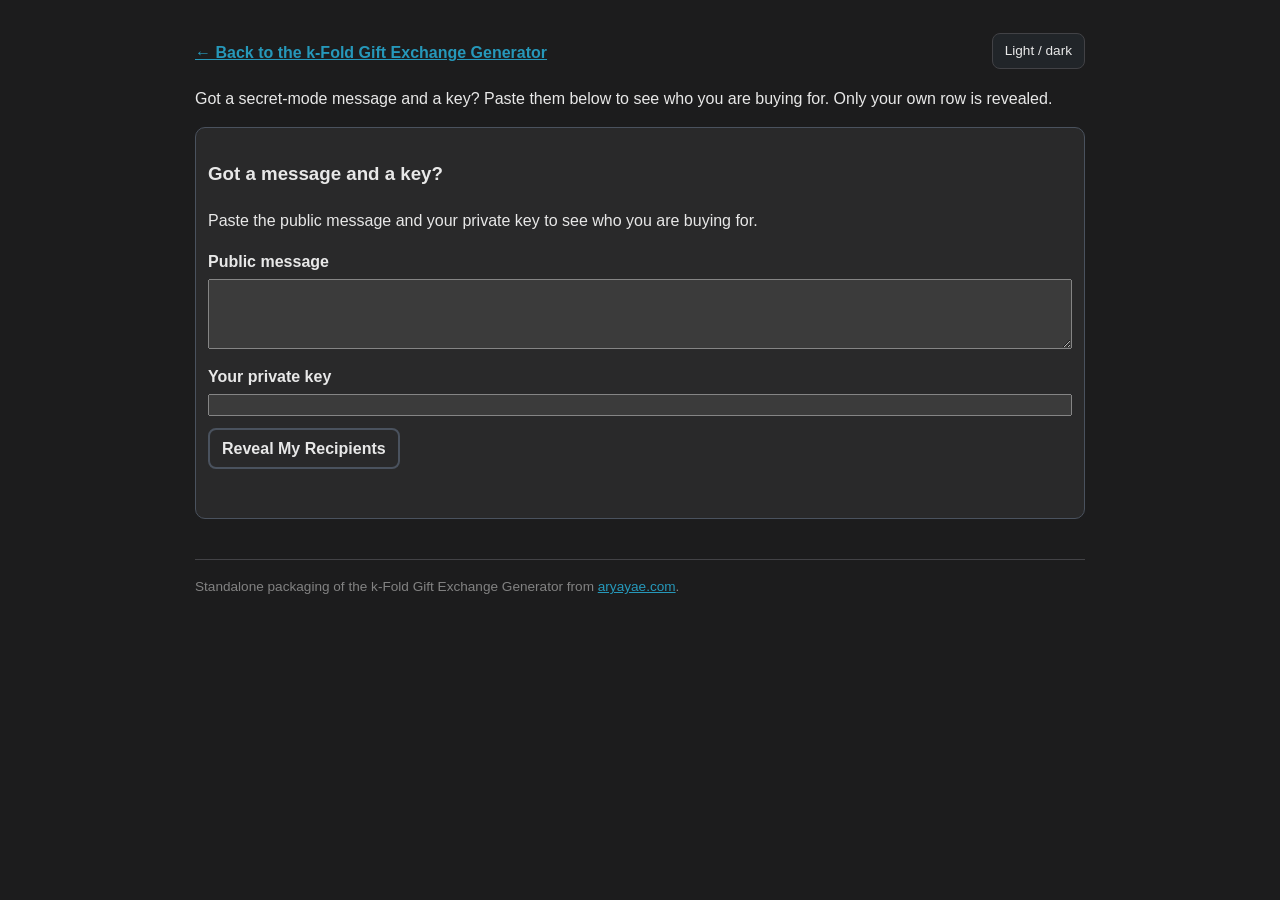
<file: decrypt/index.html>
<!DOCTYPE html>
<html lang="en" data-theme="dark">
<head>
<meta charset="utf-8">
<meta name="viewport" content="width=device-width, initial-scale=1">
<link rel="icon" type="image/svg+xml" href="../assets/img/gift-exchange-logo-tile.svg?v=f4aae38c7980">
<meta name="robots" content="noindex, follow">
<title>k-Fold Gift Exchange Generator: Decrypt</title>
<meta name="description" content="Reveal your own recipients in the k-Fold Gift Exchange Generator from a public message and your private key.">
<meta property="og:type" content="website">
<meta property="og:site_name" content="k-Fold Gift Exchange Generator">
<meta property="og:title" content="k-Fold Gift Exchange Generator: Decrypt">
<meta property="og:description" content="Reveal your own recipients in the k-Fold Gift Exchange Generator from a public message and your private key.">
<meta property="og:url" content="https://aryayae.com/k-fold-gift-exchange/decrypt/">
<meta property="og:image" content="https://aryayae.com/k-fold-gift-exchange/assets/img/og/og-kfold-gift-exchange-generator.png">
<meta property="og:locale" content="en">
<meta name="twitter:card" content="summary_large_image">
<meta name="twitter:title" content="k-Fold Gift Exchange Generator: Decrypt">
<meta name="twitter:description" content="Reveal your own recipients in the k-Fold Gift Exchange Generator from a public message and your private key.">
<meta name="twitter:image" content="https://aryayae.com/k-fold-gift-exchange/assets/img/og/og-kfold-gift-exchange-generator.png">
<script type="application/ld+json">
{
  "@context": "https://schema.org",
  "@type": "WebPage",
  "name": "k-Fold Gift Exchange Generator: Decrypt",
  "url": "https://aryayae.com/k-fold-gift-exchange/decrypt/",
  "description": "Reveal your own recipients in the k-Fold Gift Exchange Generator from a public message and your private key.",
  "isPartOf": { "@type": "WebApplication", "name": "k-Fold Gift Exchange Generator", "url": "https://aryayae.com/k-fold-gift-exchange/" }
}
</script>
<link rel="canonical" href="https://aryayae.com/k-fold-gift-exchange/decrypt/">
<link rel="stylesheet" href="../assets/css/site.css">
<link rel="stylesheet" href="../assets/css/giftexchange.css">
</head>
<body>
<div class="wrap">

  <div style="display:flex; justify-content:space-between; align-items:center; gap:12px;">
    <p class="backlink"><a href="../">&larr; Back to the k-Fold Gift Exchange Generator</a></p>
    <button class="theme-toggle" id="theme-toggle" type="button">Light / dark</button>
  </div>

  <p>Got a secret-mode message and a key? Paste them below to see who you are buying for. Only your own row is revealed.</p>

  <!-- ge-sync:reveal -->
  <div class="ge-app" id="ge-reveal-app">
    <div class="ge-panel">
      <h3>Got a message and a key?</h3>
      <p>Paste the public message and your private key to see who you are buying for.</p>
      <label for="ge-reveal-message">Public message</label>
      <textarea id="ge-reveal-message" class="ge-code" rows="4"></textarea>
      <label for="ge-reveal-key">Your private key</label>
      <input id="ge-reveal-key" class="ge-code" type="text" autocomplete="off" spellcheck="false" />
      <button type="button" id="ge-reveal-go" class="ge-btn ge-btn-primary">Reveal My Recipients</button>
      <p id="ge-reveal-error" class="ge-error" role="alert"></p>
      <div id="ge-reveal-out"></div>
    </div>
  </div>
  <!-- /ge-sync:reveal -->

  <footer>
    Standalone packaging of the k-Fold Gift Exchange Generator from
    <a href="https://aryayae.com/">aryayae.com</a>.
  </footer>
</div>

<script type="module" src="../assets/js/giftexchange/reveal.js"></script>
<script src="../assets/js/theme.js"></script>
</body>
</html>
</file>
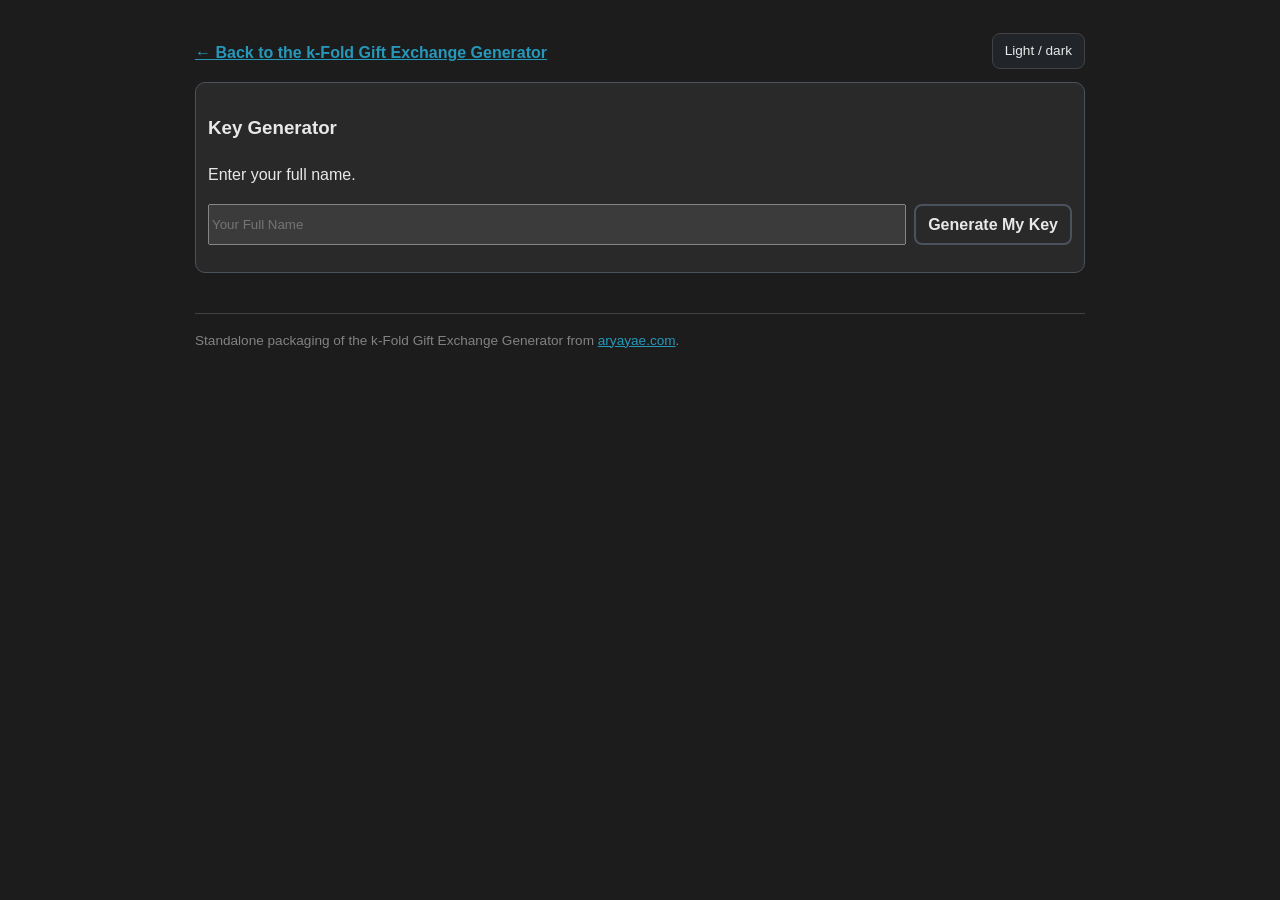
<file: keygen/index.html>
<!DOCTYPE html>
<html lang="en" data-theme="dark">
<head>
<meta charset="utf-8">
<meta name="viewport" content="width=device-width, initial-scale=1">
<link rel="icon" type="image/svg+xml" href="../assets/img/gift-exchange-logo-tile.svg?v=f4aae38c7980">
<meta name="robots" content="noindex, follow">
<title>k-Fold Gift Exchange Generator: Key Generator</title>
<meta name="description" content="Generate a public/private keypair for the k-Fold Gift Exchange Generator's double-blind Secret Mode.">
<meta property="og:type" content="website">
<meta property="og:site_name" content="k-Fold Gift Exchange Generator">
<meta property="og:title" content="k-Fold Gift Exchange Generator: Key Generator">
<meta property="og:description" content="Generate a public/private keypair for the k-Fold Gift Exchange Generator's double-blind Secret Mode.">
<meta property="og:url" content="https://aryayae.com/k-fold-gift-exchange/keygen/">
<meta property="og:image" content="https://aryayae.com/k-fold-gift-exchange/assets/img/og/og-kfold-gift-exchange-generator.png">
<meta property="og:locale" content="en">
<meta name="twitter:card" content="summary_large_image">
<meta name="twitter:title" content="k-Fold Gift Exchange Generator: Key Generator">
<meta name="twitter:description" content="Generate a public/private keypair for the k-Fold Gift Exchange Generator's double-blind Secret Mode.">
<meta name="twitter:image" content="https://aryayae.com/k-fold-gift-exchange/assets/img/og/og-kfold-gift-exchange-generator.png">
<script type="application/ld+json">
{
  "@context": "https://schema.org",
  "@type": "WebPage",
  "name": "k-Fold Gift Exchange Generator: Key Generator",
  "url": "https://aryayae.com/k-fold-gift-exchange/keygen/",
  "description": "Generate a public/private keypair for the k-Fold Gift Exchange Generator's double-blind Secret Mode.",
  "isPartOf": { "@type": "WebApplication", "name": "k-Fold Gift Exchange Generator", "url": "https://aryayae.com/k-fold-gift-exchange/" }
}
</script>
<link rel="canonical" href="https://aryayae.com/k-fold-gift-exchange/keygen/">
<link rel="stylesheet" href="../assets/css/site.css">
<link rel="stylesheet" href="../assets/css/giftexchange.css">
</head>
<body>
<div class="wrap">

  <div style="display:flex; justify-content:space-between; align-items:center; gap:12px;">
    <p class="backlink"><a href="../">&larr; Back to the k-Fold Gift Exchange Generator</a></p>
    <button class="theme-toggle" id="theme-toggle" type="button">Light / dark</button>
  </div>

  <!-- ge-sync:keygen -->
  <div class="ge-app" id="ge-keygen-app">
    <div class="ge-panel">
      <h3>Key Generator</h3>
      <p>Enter your full name.</p>
      <div class="ge-add-bar">
        <input id="ge-keygen-name" type="text" class="ge-name-input" placeholder="Your Full Name" aria-label="Your full name" autocomplete="off" />
        <button type="button" id="ge-keygen-make" class="ge-btn ge-btn-primary">Generate My Key</button>
      </div>
      <p id="ge-keygen-status" class="ge-status"></p>
      <div id="ge-keygen-out" style="display: none;">
        <div class="ge-block">
          <p class="ge-hint"><strong>Send this key to the organizer</strong></p>
          <div class="ge-code-line">
            <code id="ge-keygen-share" class="ge-code"></code>
            <button type="button" id="ge-keygen-copy-share" class="ge-btn ge-btn-small">Copy</button>
          </div>
        </div>
        <div class="ge-block">
          <p class="ge-hint"><strong>Keep this private key</strong></p>
          <div class="ge-code-line">
            <code id="ge-keygen-priv" class="ge-code"></code>
            <button type="button" id="ge-keygen-copy-priv" class="ge-btn ge-btn-small">Copy</button>
          </div>
        </div>
      </div>
    </div>
  </div>
  <!-- /ge-sync:keygen -->

  <footer>
    Standalone packaging of the k-Fold Gift Exchange Generator from
    <a href="https://aryayae.com/">aryayae.com</a>.
  </footer>
</div>

<script type="module" src="../assets/js/giftexchange/keygen.js"></script>
<script src="../assets/js/theme.js"></script>
</body>
</html>
</file>
<file: assets/css/site.css>
/* Page chrome for the standalone k-fold gift exchange site. Matches the
   al-folio palette (light default, dark via html[data-theme="dark"]) so the
   standalone GitHub Pages build uses the same theme choices as the author's
   website. Widget-specific styling lives in giftexchange.css. */

:root {
  color-scheme: light;
  --bg: #ffffff;
  --fg: #151a22;
  --muted: #828282;
  --panel: #ffffff;
  --border: #e6e6e6;
  --accent: #2f6fd0;
  --divider: rgba(0, 0, 0, 0.1);
}
html[data-theme="dark"] {
  color-scheme: dark;
  --bg: #1c1c1d;
  --fg: #e8e8e8;
  --muted: #828282;
  --panel: #212529;
  --border: #424246;
  --accent: #2698ba;
  --divider: #424246;
}

* { box-sizing: border-box; }
html, body { margin: 0; }
body {
  background: var(--bg);
  color: var(--fg);
  font: 16px/1.6 -apple-system, BlinkMacSystemFont, "Segoe UI", Roboto, Helvetica, Arial, sans-serif;
}
.wrap { max-width: 930px; margin: 0 auto; padding: 32px 20px 72px; }

/* Theme-aware diagram swap, mirroring the site's .only-light/.only-dark */
.only-light { display: block; }
.only-dark { display: none; }
html[data-theme="dark"] .only-light { display: none; }
html[data-theme="dark"] .only-dark { display: block; }

header.hero { display: flex; align-items: center; justify-content: space-between; gap: 18px; margin-bottom: 6px; }
header.hero .hero-brand { display: flex; align-items: center; gap: 16px; min-width: 0; }
header.hero .hero-brand > div { min-width: 0; }
header.hero .hero-logo { display: block; width: 72px; height: 72px; flex-shrink: 0; }
header.hero h1 { font-size: 1.9rem; margin: 0; letter-spacing: -0.01em; }
header.hero .sub { color: var(--muted); margin: 4px 0 0; font-size: 0.95rem; }
button.theme-toggle {
  background: var(--panel); color: var(--fg); border: 1px solid var(--border);
  border-radius: 8px; padding: 6px 12px; cursor: pointer; font: inherit; font-size: 0.85rem;
  flex: 0 0 auto;
}
button.theme-toggle:hover { border-color: var(--accent); }

.intro { color: var(--fg); margin: 18px 0 8px; }
.intro p { margin: 0.7em 0; }

/* The page sets concrete body colors, so give the widget's `inherit` text a
   value and let the .ge-* variables handle the rest. */
.ge-app, details { color: var(--fg); }
details > summary { color: var(--fg); }

pre.ge-code {
  background: rgba(127, 127, 127, 0.12);
  border: 1px solid var(--border);
  border-radius: 8px;
  padding: 12px;
  overflow-x: auto;
  font-family: ui-monospace, SFMono-Regular, Menlo, Consolas, monospace;
  font-size: 0.85em;
  line-height: 1.45;
}
code.inline {
  font-family: ui-monospace, SFMono-Regular, Menlo, Consolas, monospace;
  font-size: 0.9em;
  background: rgba(127, 127, 127, 0.12);
  border-radius: 4px;
  padding: 0 4px;
}
a { color: var(--accent); }

.backlink { display: inline-block; margin: 8px 0 4px; font-weight: 600; }

footer { margin-top: 40px; color: var(--muted); font-size: 0.85rem; border-top: 1px solid var(--border); padding-top: 16px; }
footer a { color: var(--accent); }

/* Mobile: keep the hero title and toggle from colliding. */
@media (max-width: 560px) {
  header.hero { flex-direction: column; align-items: flex-start; }
}
</file>
<file: assets/css/giftexchange.css>
/* k-Fold Gift Exchange Generator — widget styles (light/dark aware via
   html[data-theme], matching the site's al-folio theme toggling). */

.ge-app,
details {
  --ge-border: #cfd4da;
  --ge-panel-bg: rgba(127, 127, 127, 0.06);
  --ge-text: inherit;
  --ge-accent: #0f8a3a;
  --ge-amber: #b8860b;
}
html[data-theme="dark"] .ge-app,
html[data-theme="dark"] details {
  --ge-border: #4a525e;
  --ge-panel-bg: rgba(255, 255, 255, 0.06);
  --ge-accent: #3fd07a;
  --ge-amber: #e6b800;
}

/* Collapsible "{% details %}" sections on the project page. The tag emits a
   bare <details><summary>, so render the summary as a large full-width
   button: bold, bordered, with a rotating chevron. */
details { margin: 16px 0; }
details > summary {
  display: flex;
  align-items: center;
  gap: 10px;
  list-style: none;
  cursor: pointer;
  font-size: 1.3em;
  font-weight: 700;
  line-height: 1.3;
  padding: 12px 16px;
  border: 1px solid var(--ge-border);
  border-radius: 10px;
  background: var(--ge-panel-bg);
  user-select: none;
  transition: border-color 0.2s ease, background 0.2s ease;
}
details > summary::-webkit-details-marker { display: none; }
details > summary::before {
  content: "\25B8"; /* ▸ */
  display: inline-block;
  font-size: 0.85em;
  transition: transform 0.2s ease;
}
details[open] > summary::before { transform: rotate(90deg); }
/* Breathing room between the open button and its body text. */
details[open] > summary { margin-bottom: 16px; }
details > summary:hover,
details > summary:focus-visible { border-color: var(--ge-accent); }
details > summary:focus-visible { outline: 2px solid var(--ge-accent); outline-offset: 2px; }

.ge-panel {
  border: 1px solid var(--ge-border);
  border-radius: 10px;
  background: var(--ge-panel-bg);
  padding: 12px;
  margin-top: 12px;
}

/* Mode select lives at the very top: it decides how participants are entered. */
.ge-mode-bar { display: flex; align-items: center; gap: 8px; margin-bottom: 10px; }

/* Single add box + semicolon hint */
.ge-add-bar { display: flex; flex-wrap: wrap; gap: 8px; margin-bottom: 4px; }
.ge-add-bar .ge-name-input { flex: 1 1 260px; }

/* Participant list: display text with Edit / Delete; editing reveals the
   name input. In double-blind mode the public key is shown as plain text and
   a "Generate Keys" button appears until a key exists. */
#ge-name-list:empty::before {
  content: "No participants yet.";
  opacity: 0.6;
  display: block;
  padding: 4px 0;
}
.ge-name-row { display: flex; flex-wrap: wrap; align-items: center; gap: 6px; margin-bottom: 6px; }
.ge-name-text { flex: 1 1 160px; font-weight: 600; }
.ge-name-row .ge-name-input { flex: 1 1 160px; display: none; }
.ge-name-row.ge-editing .ge-name-input { display: inline-block; }
.ge-name-row.ge-editing .ge-name-text { display: none; }
.ge-name-row.ge-invalid .ge-name-text { color: #d9534f; }
.ge-name-input.ge-invalid { outline: 2px solid #d9534f; }
.ge-name-row .ge-pub-text { display: none; flex: 1 1 220px; min-width: 160px; word-break: break-all; }
.ge-name-row.ge-secure .ge-pub-text {
  display: inline-block;
  font-family: ui-monospace, SFMono-Regular, Menlo, Consolas, monospace;
  font-size: 0.82em;
}
.ge-pub-text.ge-pub-missing { font-family: inherit; font-size: 0.9em; opacity: 0.7; }
.ge-pub-text.ge-pub-generated { color: var(--ge-amber); }
.ge-pub-text.ge-invalid { color: #d9534f; outline: 2px solid #d9534f; }
.ge-name-row .ge-genkeys { display: none; }
.ge-name-row.ge-secure .ge-genkeys { display: inline-block; }
.ge-name-row.ge-has-key .ge-genkeys { display: none; }

/* Footnote-size disclaimer at the end of the cryptography section */
.ge-disclaimer { font-size: 0.8em; opacity: 0.8; }

.ge-btn {
  border: 1px solid var(--ge-border);
  border-radius: 8px;
  background: transparent;
  color: inherit;
  padding: 6px 12px;
  cursor: pointer;
  font: inherit;
}
.ge-btn:hover { border-color: var(--ge-accent); }
.ge-btn-primary { border-width: 2px; font-weight: 600; }
.ge-btn-small { padding: 2px 9px; line-height: 1.2; }
.ge-btn:disabled { opacity: 0.4; cursor: not-allowed; }

.ge-controls {
  display: flex;
  flex-wrap: wrap;
  align-items: center;
  gap: 12px;
  margin-top: 12px;
}
.ge-controls input[type="range"] { flex: 1 1 160px; min-width: 120px; }
.ge-visually-hidden {
  position: absolute;
  width: 1px;
  height: 1px;
  overflow: hidden;
  clip: rect(0 0 0 0);
}

.ge-error { color: #d9534f; min-height: 1.2em; margin: 8px 0 0; }
.ge-status { font-size: 0.9em; opacity: 0.8; }

#ge-copy-fallback { width: 100%; box-sizing: border-box; margin-bottom: 8px; }

/* Secret-mode message + key blocks */
.ge-block { margin: 12px 0; }
.ge-block-head { display: flex; align-items: center; gap: 10px; }
.ge-block-head h4 { margin: 0; }
.ge-hint { font-size: 0.88em; opacity: 0.8; margin: 4px 0 6px; }
.ge-code {
  font-family: ui-monospace, SFMono-Regular, Menlo, Consolas, monospace;
  font-size: 0.85em;
  width: 100%;
  box-sizing: border-box;
  resize: vertical;
  word-break: break-all;
}
.ge-code-line { display: flex; align-items: center; gap: 8px; margin: 4px 0; }
.ge-code-line .ge-code { width: auto; flex: 1 1 auto; overflow-wrap: anywhere; }

/* Per-person key list */
.ge-key-row {
  display: flex;
  flex-wrap: wrap;
  align-items: center;
  gap: 8px;
  padding: 6px 0;
  border-top: 1px solid var(--ge-border);
}
.ge-key-row:first-child { border-top: none; }
.ge-key-name { font-weight: 600; min-width: 120px; }
.ge-key-token {
  font-family: ui-monospace, SFMono-Regular, Menlo, Consolas, monospace;
  font-size: 0.85em;
  flex: 1 1 220px;
  word-break: break-all;
}

/* Top-of-page link to the standalone decrypt page */
.ge-toplink {
  display: inline-block;
  margin: 4px 0 10px;
  padding: 6px 12px;
  border: 1px solid #cfd4da;
  border-radius: 8px;
  font-weight: 600;
}
.ge-toplink a { text-decoration: none; }
html[data-theme="dark"] .ge-toplink { border-color: #4a525e; }

/* Participant reveal panel */
#ge-reveal-app label { display: block; margin-top: 8px; font-weight: 600; }
#ge-reveal-message { min-height: 4.5em; margin-top: 4px; }
#ge-reveal-key { margin-top: 4px; }
#ge-reveal-go { margin-top: 10px; }
#ge-reveal-out { margin-top: 10px; }
.ge-reveal-result { font-size: 1.05em; }
.ge-reveal-result strong { color: var(--ge-accent); }

/* Diagram table */
.ge-diagrams { margin: 0 auto; border-spacing: 0; width: auto; }
table.ge-diagrams td {
  text-align: center;
  vertical-align: middle;
  padding: 12px;
  /* the theme's global `table:not(.table) td` rule draws a divider above each
     cell; suppress it here — these cells hold the SVG diagrams only. */
  border-top: none;
}
.ge-diagrams img { display: inline-block; }

/* Public-mode table */
.ge-table { border-collapse: collapse; margin-top: 6px; width: 100%; max-width: 640px; }
.ge-table th, .ge-table td { border: 1px solid var(--ge-border); padding: 6px 10px; text-align: left; }
.ge-table th { font-weight: 600; }

/* Adjacency-matrix algorithm walkthrough. Sizing is scoped under
   #ge-viz-matrix so it beats the site's global `table:not(.table)`
   rules; the table therefore renders at its final size on first paint
   and does not resize when the JS rebuilds it. */
#ge-viz-matrix { position: relative; }
#ge-viz-status { margin-top: 12px; }
#ge-viz-matrix .ge-mtx {
  width: auto;
  border-collapse: collapse;
  margin: 8px auto;
  table-layout: fixed;
}
#ge-viz-matrix .ge-mtx th, #ge-viz-matrix .ge-mtx td {
  border: 1px solid var(--ge-border);
  width: 72px; height: 34px;
  min-width: 72px;
  max-width: 72px;
  text-align: center;
  font-variant-numeric: tabular-nums;
  padding: 0 4px;
  box-sizing: border-box;
  overflow: hidden;
  white-space: nowrap;
}
#ge-viz-matrix .ge-mtx th { font-weight: 600; }
#ge-viz-matrix .ge-mtx .ge-mtx-corner,
#ge-viz-matrix .ge-mtx .ge-mtx-row { width: 96px; min-width: 96px; max-width: 96px; }
#ge-viz-matrix .ge-mtx .ge-mtx-corner { white-space: normal; font-size: 0.78em; line-height: 1.15; }
.ge-mtx-row.ge-mtx-active { background: var(--ge-accent); color: #fff; }
.ge-mtx td { background: transparent; color: inherit; transition: background 0.25s ease, box-shadow 0.25s ease; }
.ge-mtx .ge-mtx-allowed { background: rgba(15, 138, 58, 0.35); box-shadow: inset 0 0 0 2px var(--ge-accent); }
html[data-theme="dark"] .ge-mtx .ge-mtx-allowed { background: rgba(63, 208, 122, 0.25); }
.ge-mtx .ge-mtx-banned { background: rgba(217, 83, 79, 0.35); color: inherit; }
html[data-theme="dark"] .ge-mtx .ge-mtx-banned { background: rgba(217, 83, 79, 0.28); }
.ge-mtx .ge-mtx-donor { background: rgba(230, 162, 27, 0.45); box-shadow: inset 0 0 0 2px #e6a21b; }
.ge-mtx .ge-mtx-target { background: rgba(23, 162, 184, 0.35); box-shadow: inset 0 0 0 2px #17a2b8; }
.ge-mtx .ge-mtx-resolved { background: rgba(15, 138, 58, 0.5); box-shadow: inset 0 0 0 2px var(--ge-accent); }
html[data-theme="dark"] .ge-mtx .ge-mtx-resolved { background: rgba(63, 208, 122, 0.35); }
#ge-viz-matrix { position: relative; }
.ge-mtx-arrow { position: absolute; top: 0; left: 0; pointer-events: none; overflow: visible; }
.ge-mtx-arrow line, .ge-mtx-arrow polygon { stroke: #e6a21b; stroke-width: 3; fill: #e6a21b; animation: ge-arrow-in 0.25s ease; }
@keyframes ge-arrow-in { from { opacity: 0; } to { opacity: 1; } }
.ge-viz-controls { display: flex; flex-wrap: wrap; align-items: center; gap: 12px; }
.ge-viz-controls select {
  background: #f2f3f5;
  color: inherit;
  border-radius: 8px;
}
html[data-theme="dark"] .ge-viz-controls select {
  background: #3a3f47;
  color: #fff;
}
.ge-viz-reset { margin-left: auto; }
.ge-viz-legend { display: flex; flex-wrap: wrap; gap: 14px; justify-content: center; margin-top: 8px; font-size: 0.85em; }
.ge-viz-legend .swatch { display: inline-block; width: 14px; height: 14px; border: 1px solid var(--ge-border); vertical-align: -2px; margin-right: 4px; }
.ge-viz-legend .sw-allowed { background: rgba(15, 138, 58, 0.35); box-shadow: inset 0 0 0 2px var(--ge-accent); }
html[data-theme="dark"] .ge-viz-legend .sw-allowed { background: rgba(63, 208, 122, 0.25); }
.ge-viz-legend .sw-banned { background: rgba(217, 83, 79, 0.35); }
.ge-viz-legend .sw-donor { background: rgba(230, 162, 27, 0.45); box-shadow: inset 0 0 0 2px #e6a21b; }
.ge-viz-legend .sw-target { background: rgba(23, 162, 184, 0.35); box-shadow: inset 0 0 0 2px #17a2b8; }
</file>
